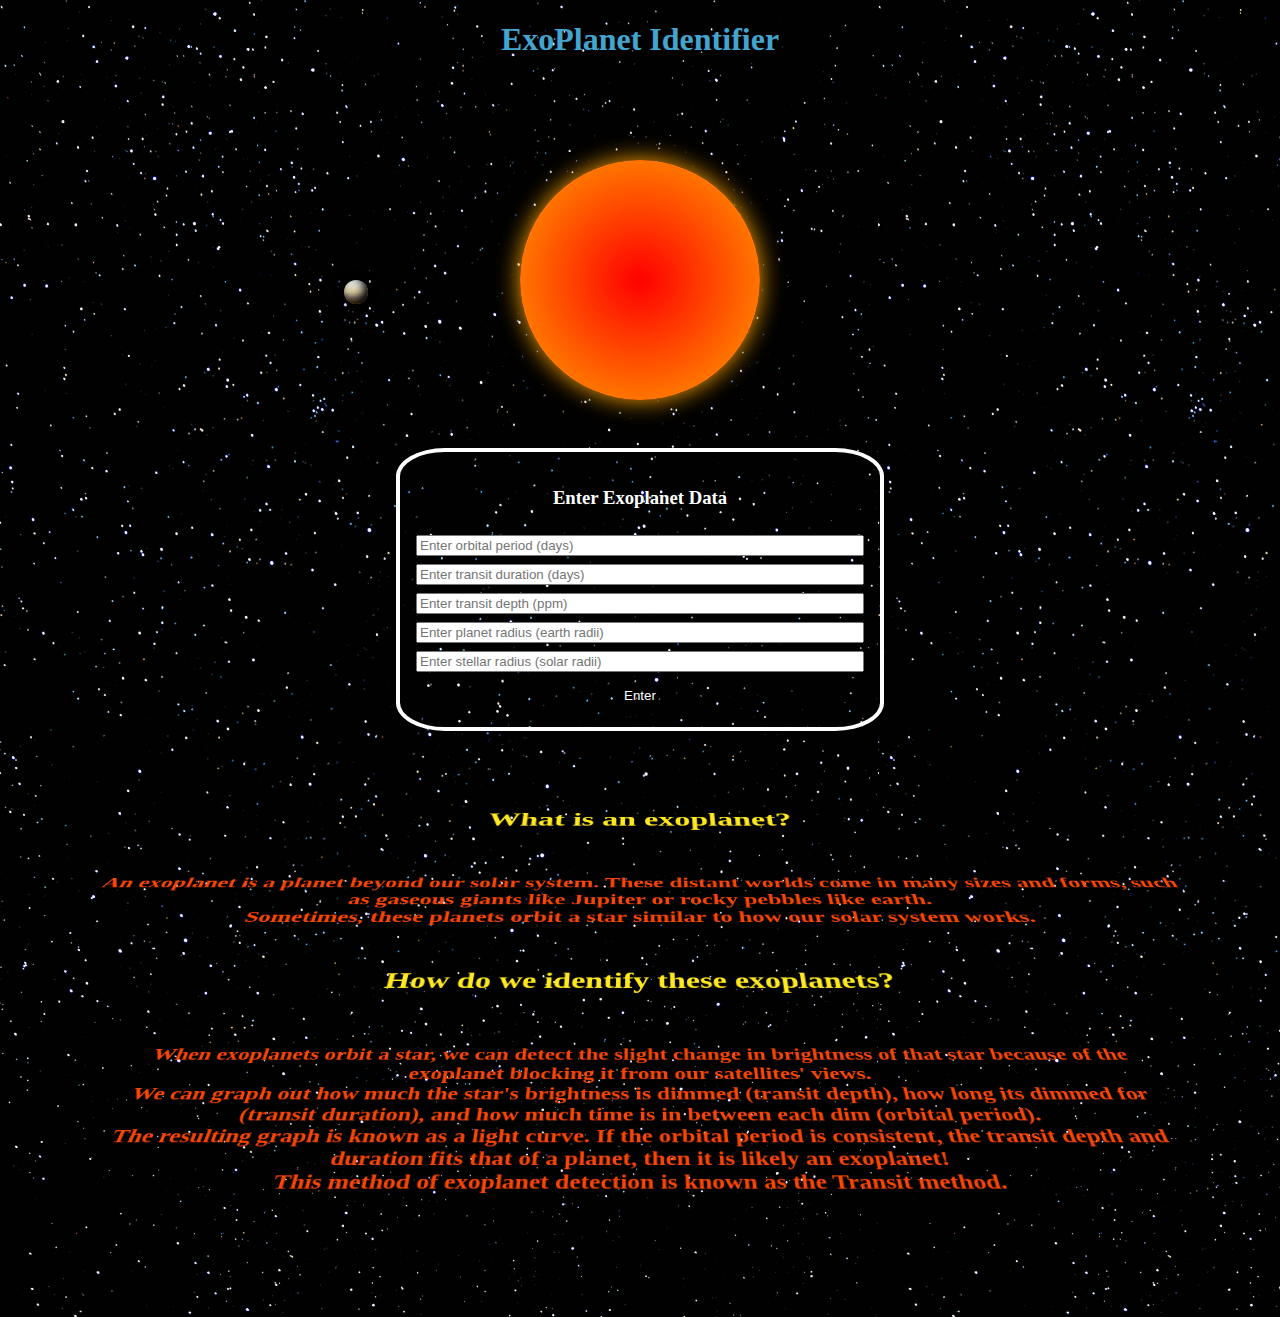
<file: index.html>
<!DOCTYPE html>
<html lang="en">
<head>
    <meta charset="UTF-8">
    <meta name="viewport" content="width=device-width, initial-scale=1.0">
    <title>Document</title>
    <Link rel="stylesheet" href="/static/styles.css">
</head>
<body>
    <h1 class="header-text">ExoPlanet Identifier</h1>
    <div class="system-container">
        <div class="star">
            <div class="planet jupiter">
            </div>
        </div>
    <form action="/" method="post" class="input-container">
        <h3 style="color: white; text-align: center;">Enter Exoplanet Data</h3>
        <input type="text" name="orbital-period" placeholder="Enter orbital period (days)" required>
        <input type="text" name="transit-duration" placeholder="Enter transit duration (days)" required>
        <input type="text" name="transit-depth" placeholder="Enter transit depth (ppm)" required>
        <input type="text" name="planet-radius" placeholder="Enter planet radius (earth radii)" required>
        <input type="text" name="stellar-radius" placeholder="Enter stellar radius (solar radii)" required>
        <button type="submit" class="space-button">Enter</button>
    </form>
    <div class="text-container">
        <h1 class="body-text">What is an exoplanet?</h1>
            <h2 class="body-text" style="color: #fc4503">
            An exoplanet is a planet beyond our solar system. These distant worlds come in many sizes and forms, such as gaseous giants like Jupiter or rocky pebbles like earth.
            <br>
            Sometimes, these planets orbit a star similar to how our solar system works.
            </h2>
        <h1 class="body-text">How do we identify these exoplanets?</h1>
            <h2 class="body-text" style="color: #fc4503">
            When exoplanets orbit a star, we can detect the slight change in brightness of that star because of the exoplanet blocking it from our satellites' views.
            <br>
            We can graph out how much the star's brightness is dimmed (transit depth), how long its dimmed for (transit duration), and how much time is in between each dim (orbital period).
            <br>
            The resulting graph is known as a light curve. If the orbital period is consistent, the transit depth and duration fits that of a planet, then it is likely an exoplanet!
            <br>
            This method of exoplanet detection is known as the Transit method.
            </h2>
    </div>
    </div>
</body>
</html>
</file>
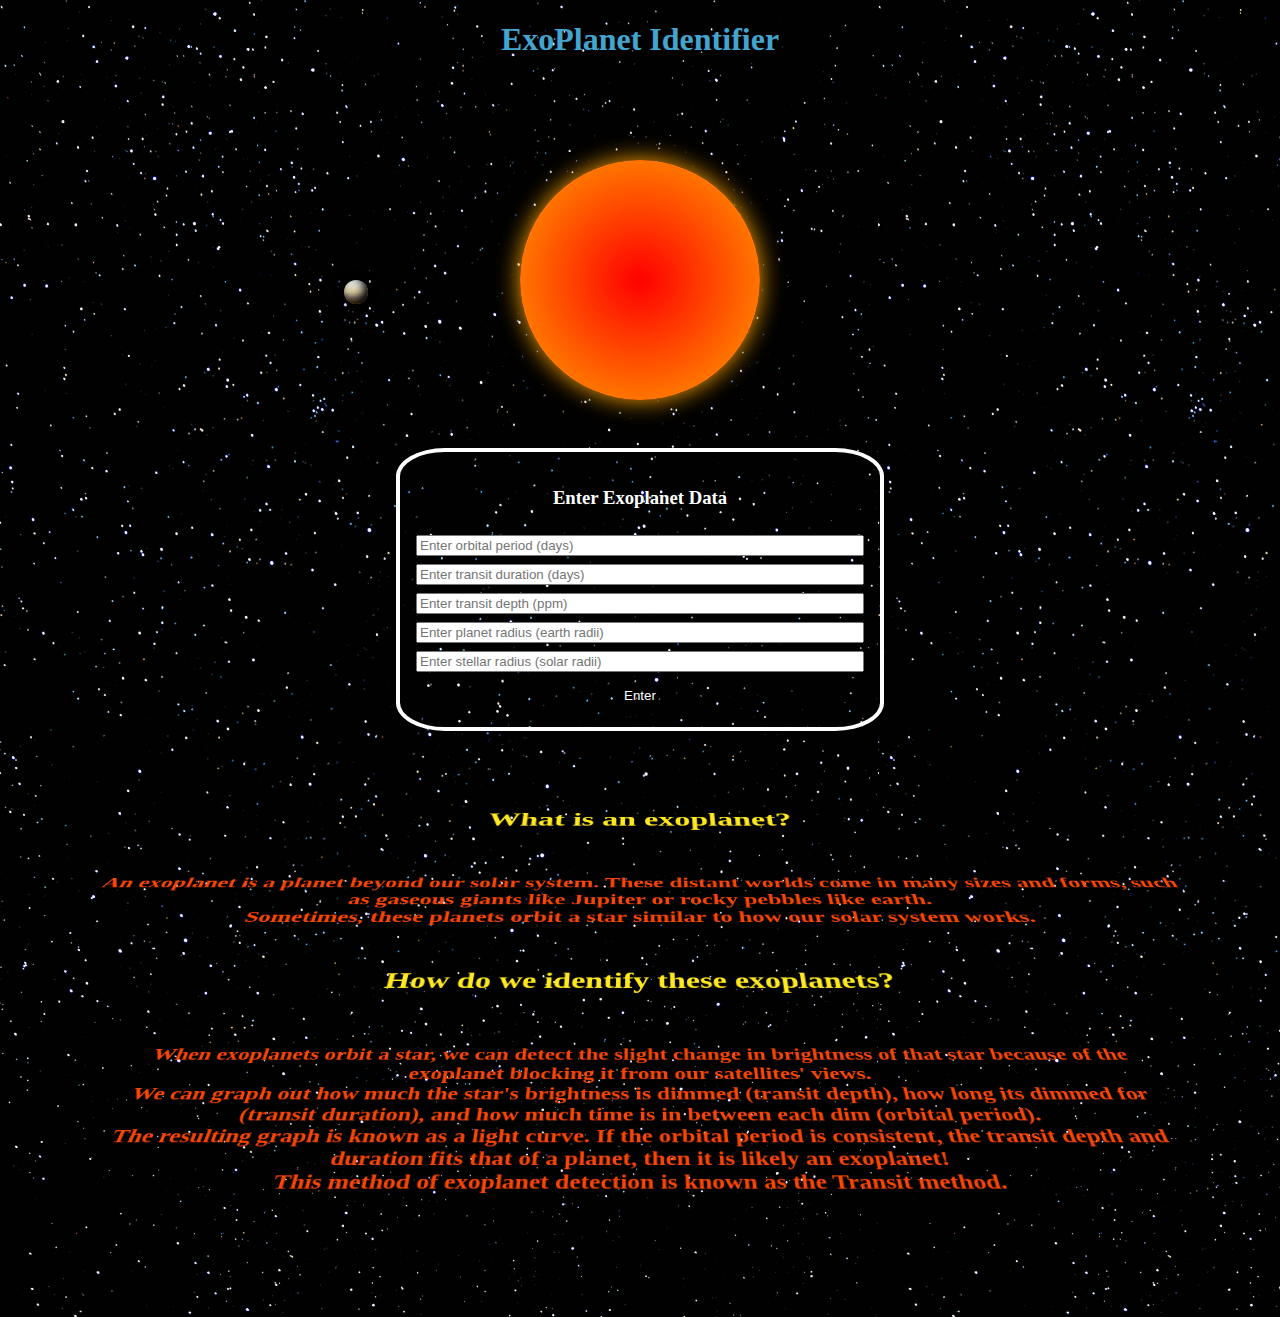
<file: templates/index.html>
<!DOCTYPE html>
<html lang="en">
<head>
    <meta charset="UTF-8">
    <meta name="viewport" content="width=device-width, initial-scale=1.0">
    <title>Document</title>
    <Link rel="stylesheet" href="/static/styles.css">
</head>
<body>
    <h1 class="header-text">ExoPlanet Identifier</h1>
    <div class="system-container">
        <div class="star">
            <div class="planet jupiter">
            </div>
        </div>
    <form action="/" method="post" class="input-container">
        <h3 style="color: white; text-align: center;">Enter Exoplanet Data</h3>
        <input type="text" name="orbital-period" placeholder="Enter orbital period (days)" required>
        <input type="text" name="transit-duration" placeholder="Enter transit duration (days)" required>
        <input type="text" name="transit-depth" placeholder="Enter transit depth (ppm)" required>
        <input type="text" name="planet-radius" placeholder="Enter planet radius (earth radii)" required>
        <input type="text" name="stellar-radius" placeholder="Enter stellar radius (solar radii)" required>
        <button type="submit" class="space-button">Enter</button>
    </form>
    <div class="text-container">
        <h1 class="body-text">What is an exoplanet?</h1>
            <h2 class="body-text" style="color: #fc4503">
            An exoplanet is a planet beyond our solar system. These distant worlds come in many sizes and forms, such as gaseous giants like Jupiter or rocky pebbles like earth.
            <br>
            Sometimes, these planets orbit a star similar to how our solar system works.
            </h2>
        <h1 class="body-text">How do we identify these exoplanets?</h1>
            <h2 class="body-text" style="color: #fc4503">
            When exoplanets orbit a star, we can detect the slight change in brightness of that star because of the exoplanet blocking it from our satellites' views.
            <br>
            We can graph out how much the star's brightness is dimmed (transit depth), how long its dimmed for (transit duration), and how much time is in between each dim (orbital period).
            <br>
            The resulting graph is known as a light curve. If the orbital period is consistent, the transit depth and duration fits that of a planet, then it is likely an exoplanet!
            <br>
            This method of exoplanet detection is known as the Transit method.
            </h2>
    </div>
    </div>
</body>
</html>
</file>
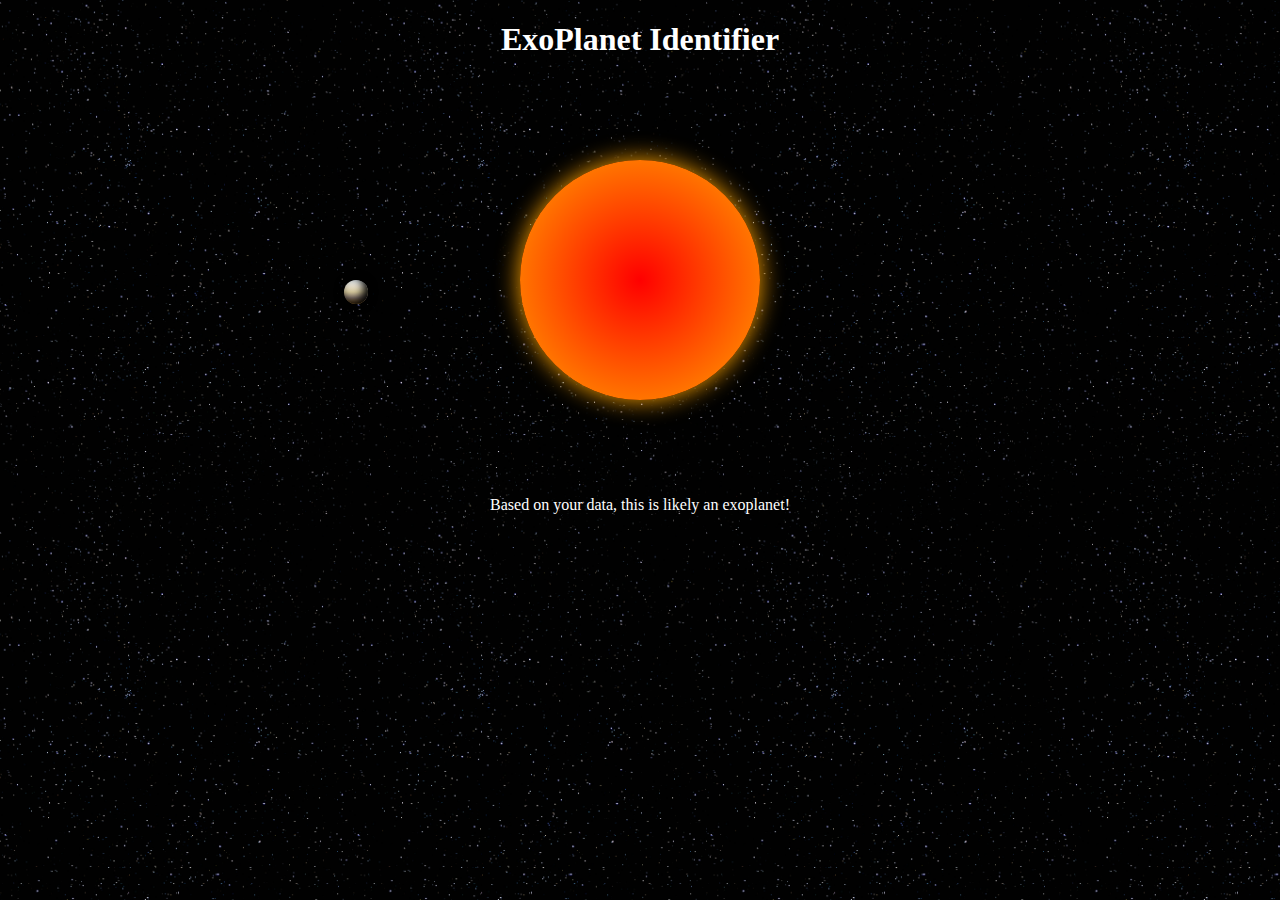
<file: result.html>
<!DOCTYPE html>
<html lang="en">
<head>
    <meta charset="UTF-8">
    <title>Exo Planet</title>
    <link rel="stylesheet" href="/static/styles.css">
</head>
<body>
    <div class="container">
        <div class="heading">
            <h1 style="color: white; text-align: center;">ExoPlanet Identifier</h1>
        </div>
        <div class="graphic">
            <div class="system-container">
                <div class="star">
                    <div class="planet jupiter">

                    </div>
                </div>
            </div>
        </div> 
        <div>
            <p style="color: white; text-align: center;">Based on your data, this is likely an exoplanet!</p>
        </div>
    </div>
</body>

</html>
</file>
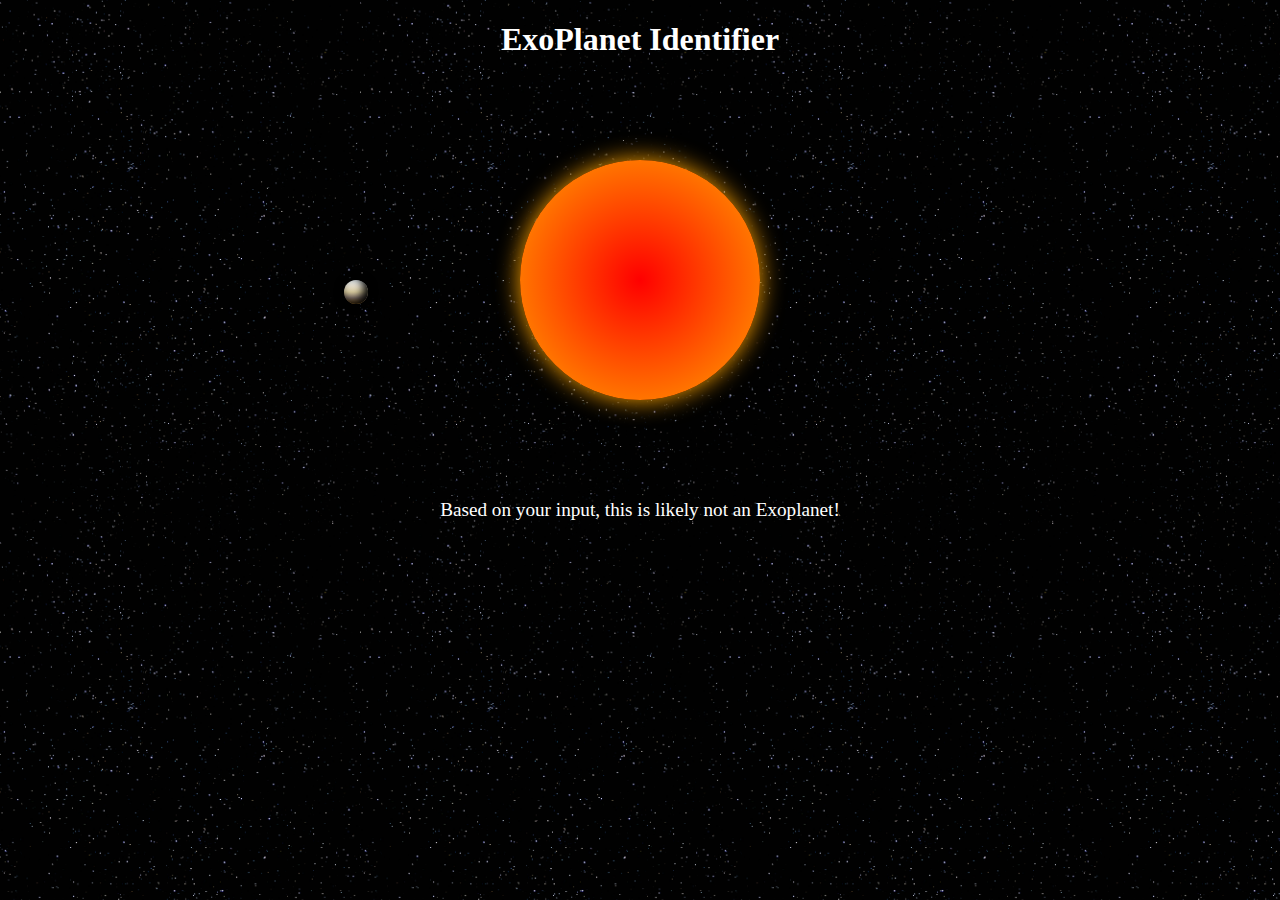
<file: result2.html>
<!DOCTYPE html>
<html lang="en">
<head>
    <meta charset="UTF-8">
    <title>Exo Planet</title>
    <link rel="stylesheet" href="/static/styles.css">
</head>
<body>
    <div class="container">
        <div class="heading">
            <h1 style="color: white; text-align: center;"">ExoPlanet Identifier</h1>
        </div>
        <div class="graphic">
            <div class="system-container">
                <div class="star">
                    <div class="planet jupiter">

                    </div>
                </div>
            </div>
        </div> 
        <div>
            <p style="font-size: larger; color: white; text-align: center;">Based on your input, this is likely not an Exoplanet!</p>
        </div>
    </div>
</body>

</html>
</file>
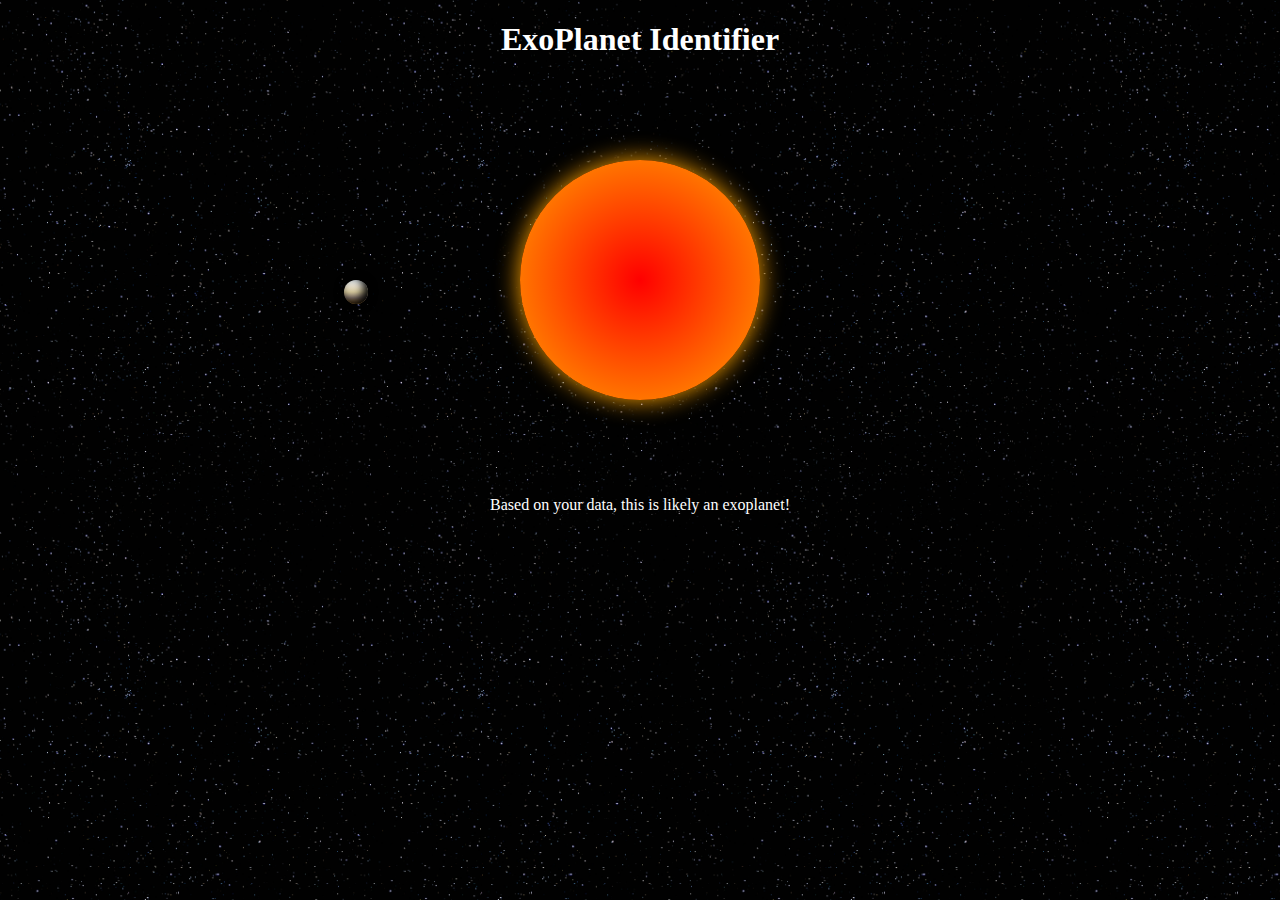
<file: templates/result.html>
<!DOCTYPE html>
<html lang="en">
<head>
    <meta charset="UTF-8">
    <title>Exo Planet</title>
    <link rel="stylesheet" href="/static/styles.css">
</head>
<body>
    <div class="container">
        <div class="heading">
            <h1 style="color: white; text-align: center;">ExoPlanet Identifier</h1>
        </div>
        <div class="graphic">
            <div class="system-container">
                <div class="star">
                    <div class="planet jupiter">

                    </div>
                </div>
            </div>
        </div> 
        <div>
            <p style="color: white; text-align: center;">Based on your data, this is likely an exoplanet!</p>
        </div>
    </div>
</body>

</html>
</file>
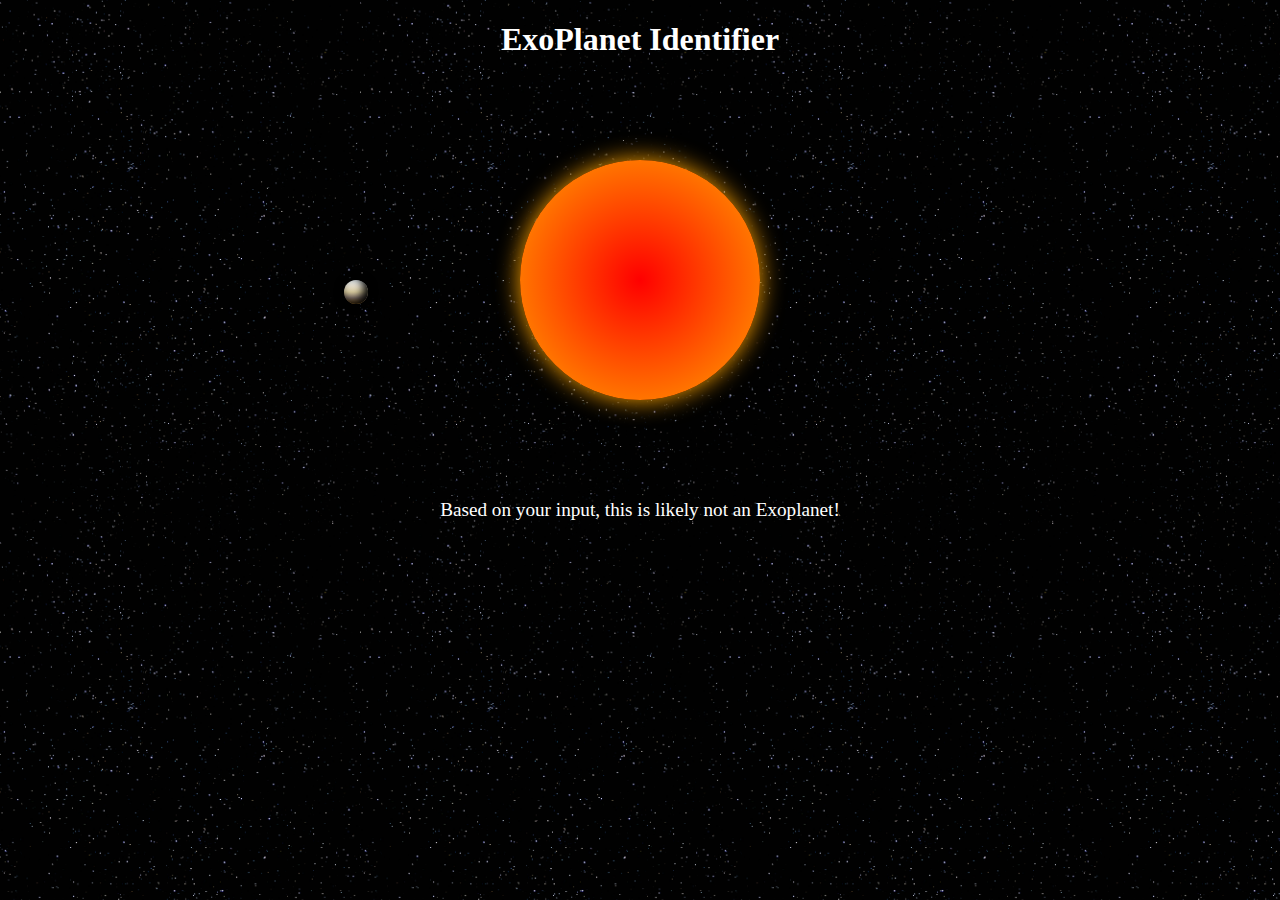
<file: templates/result2.html>
<!DOCTYPE html>
<html lang="en">
<head>
    <meta charset="UTF-8">
    <title>Exo Planet</title>
    <link rel="stylesheet" href="/static/styles.css">
</head>
<body>
    <div class="container">
        <div class="heading">
            <h1 style="color: white; text-align: center;"">ExoPlanet Identifier</h1>
        </div>
        <div class="graphic">
            <div class="system-container">
                <div class="star">
                    <div class="planet jupiter">

                    </div>
                </div>
            </div>
        </div> 
        <div>
            <p style="font-size: larger; color: white; text-align: center;">Based on your input, this is likely not an Exoplanet!</p>
        </div>
    </div>
</body>

</html>
</file>
<file: static/styles.css>
body {
    background-color: black;
    background-image: url('stars-background.jpg');
    background-repeat: repeat;
    background-size: contain;
}

.header-text {
    color: #43a5cf;
    text-align: center;
}

.system-container {
    display: flex;
    justify-content: center;
    align-items: center;
    flex-direction: column;
    padding: 5rem;
    gap: 3rem;
}

.star {
    background-image: radial-gradient(circle, red, orange);
    width: 15em;
    height: 15em;
    border-radius: 50%;
    box-shadow: 0px 0px 25px orange;
    position: relative;
}

.planet{
    left: -11rem;
    top: 50%;
    border-radius: 50%;
    position: absolute;
    animation-name: orbit;
    animation-duration: 12s;
    animation-iteration-count: infinite;
    animation-timing-function: ease-in-out;
    box-shadow: inset -4px -4px 8px black,
    0px 0px 10px black;
    z-index: 1;
}

.planet.jupiter {
    background-image: linear-gradient(#ebf3f6,#e3dccb,#d8ca9d,#a59186,#c99039);
    width: 1.5em;
    height: 1.5em;
    left: -11rem;
    top: 50%;
    position: absolute;
    animation-name: "";
    animation-duration: 12s;
    animation-iteration-count: infinite;
    animation-timing-function: ease-in-out;
    box-shadow: inset -4px -4px 8px black,
    0px 0px 10px black;
    z-index: 1;
}

.input-container {
    border: 4px solid white;
    border-radius: 10%;
    padding: 1rem;
    display: flex;
    flex-direction: column;
    gap: 0.5rem;
    width: 35vw;
}

.space-button {
    padding: 0.5rem;
    background: none;
    border: none;
    color: white;
}

.space-button:hover {
    scale: 1.1;
}

@keyframes orbit{
    49% {
        z-index: 1;
    }
    50% {
        left: 25em;
        z-index: -1;
    }
    99% {
        z-index: -1;
    }
    100% {
        z-index: 1;
    }
} 

.text-container {
    perspective: 1000px;
}

.body-text {
    transform: rotateX(45deg);
    color: #FFE81F;
    text-align: center;
}
</file>
